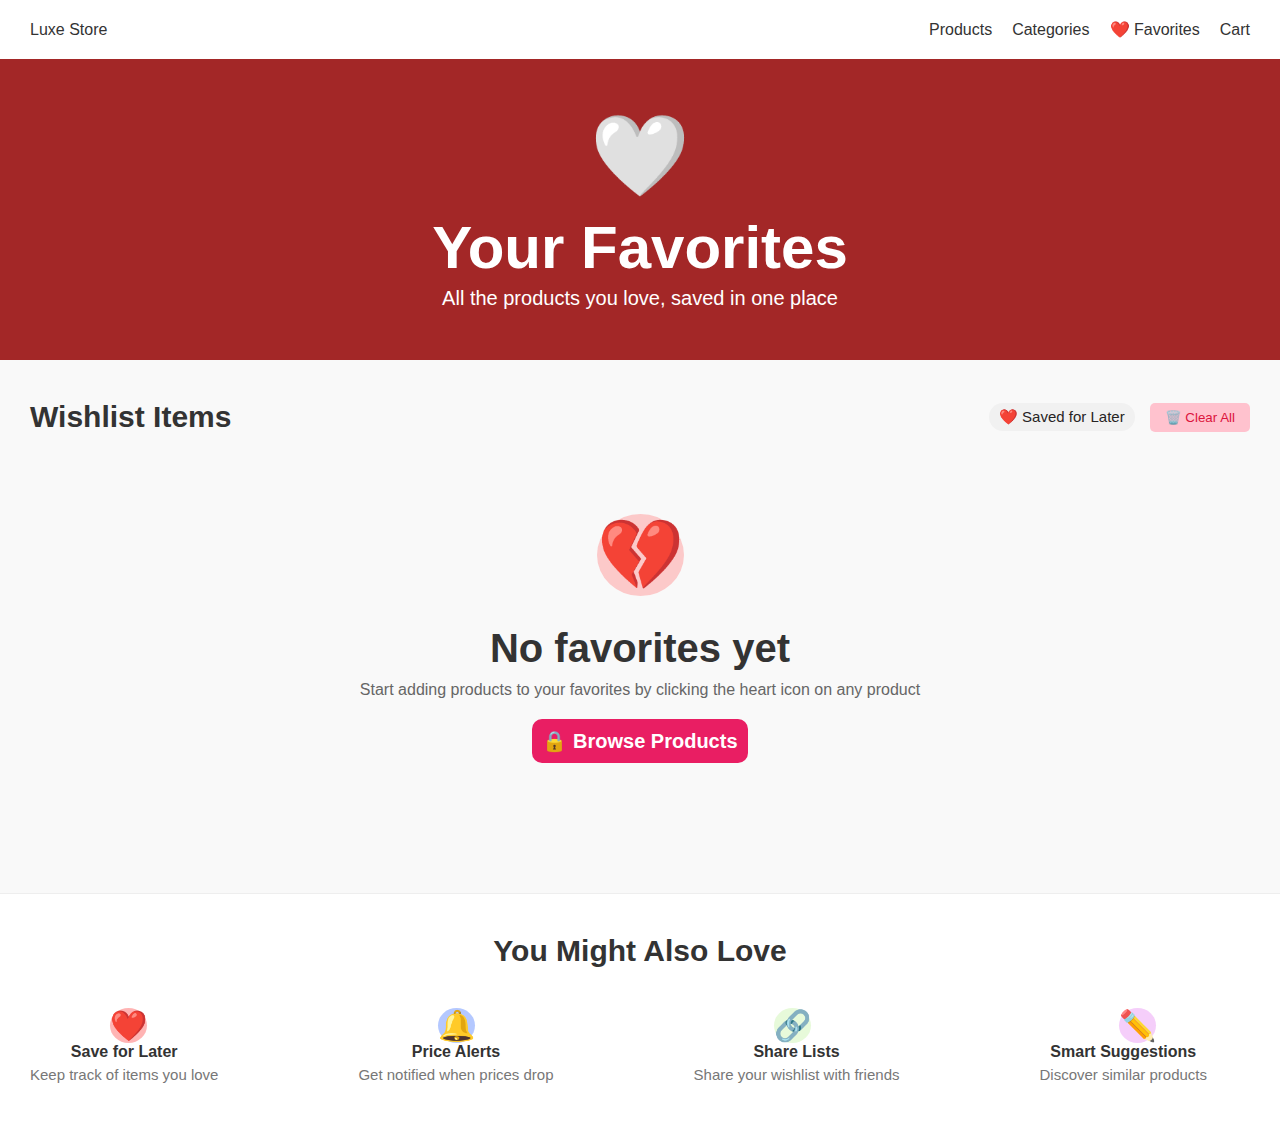
<file: favorite.html>
<!DOCTYPE html>
<html lang="en">
<head>
  <meta charset="UTF-8">
  <meta name="viewport" content="width=device-width, initial-scale=1.0">
  <title>Your Favorites</title>
</head>
<style>
  
    * {
      margin: 0;
      padding: 0;
      box-sizing: border-box;
      font-family: Arial, sans-serif;
    }

    body {
      background-color: #f9f9f9;
      color: #333;
    }

    header {
      background-color: #fff;
      padding: 20px 30px;
      display: flex;
      justify-content: space-between;
      align-items: center;
      box-shadow: 0 2px 4px rgba(0,0,0,0.05);
    }

    .nav-links {
      display: flex;
      gap: 20px;
      align-items: center;
    }

    .nav-links a {
      text-decoration: none;
      color: #333;
      font-weight: 500;
    }

    .nav-links a.fav {
      color: crimson;
      font-weight: bold;
    }

    .header-heart {
      color: white;
      font-size: 80px;
    }
    .broken-heart{
      font-size: 70px;
      
    }

    .broken-heart-div{
      border-radius: 50%;
      background-color: rgb(252, 201, 201);
    }

    .top {
      background-color: #a32727;
      color: #fff;
      padding: 50px 50px 50px;
      text-align: center;
    }

    .top img{
      background-color: crimson;
    }
   
    .top h1 {
      font-size: 60px;
      margin: 10px 0 5px;
    }

    .top p {
      font-size: 20px;
    }

    .favorites-body {
      padding: 40px 30px;
    }

    .wishlist-header {
      display: flex;
      justify-content: space-between;
      align-items: center;
      margin-bottom: 30px;
    }

    .wishlist-header h2 {
      font-size: 30px;
    }

    .wishlist-controls {
      display: flex;
      align-items: center;
      gap: 15px;
    }

    .tag {
      background-color: #f1f1f1;
      color: rgb(39, 36, 36);
      padding: 5px 10px;
      border-radius: 20px;
      font-size: 15px;
    }

    .clear-btn {
      background-color: rgb(255, 194, 206);
      color: crimson;
      border: none;
      padding: 7px 15px;
      border-radius: 5px;
      cursor: pointer;
      display: flex;
      align-items: center;
      gap: 5px;
    }

    .empty-state {
      text-align: center;
      padding: 50px 0;
      display: flex;
      flex-direction: column;
      align-items: center;
      justify-content: center;
    }

   
    .empty-state h3 {
      font-size: 40px;
      margin-bottom: 10px;
      margin-top: 30px;
    }

    .empty-state p {
      margin-bottom: 20px;
      color: #666;
    }

    .browse-btn {
      padding: 10px 10px;
      background-color: #e91e63;
      color: #fff;
      border: none;
      border-radius: 10px;
      cursor: pointer;
      font-weight: bold;
      display: flex;
      align-items: center;
      gap: 8px;
      justify-content: center;
      font-size: 20px;
    }

    .recommendation {
      background-color: #fff;
      padding: 40px 30px;
      margin-top: 40px;
      border-top: 1px solid #eee;
    }

    .recommendation h3 {
      text-align: center;
      margin-bottom: 40px;
      font-size: 30px;
    }

    .features {
      display: flex;
      gap: 140px;
      text-align: center;
    }

    .features div i {
      font-size: 20px;
      margin-bottom: 10px;
      color: #555;
    }

    .features div h4 {
      margin-bottom: 5px;
      font-weight: 600;
    }

    .features div p {
      color: #777;
      font-size: 15px;
    }

    .icon1{
      border-radius: 50%;
      background-color: rgb(255, 180, 180);
      height: auto;
      width: max-content;
      margin-left: 80px;
      font-size: 30px;
    }

        .icon2{
      border-radius: 50%;
      background-color: rgb(180, 200, 255);
      height: auto;
      width: max-content;
      margin-left: 80px;
      font-size: 30px;
    }

        .icon3{
      border-radius: 50%;
      background-color: rgb(231, 250, 218);
      height: auto;
      width: max-content;
      margin-left: 80px;
      font-size: 30px;
    }

        .icon4{
      border-radius: 50%;
      background-color: rgb(245, 206, 250);
      height: auto;
      width: max-content;
      margin-left: 80px;
      font-size: 30px;
    }
</style>
<body>
  <header>
    <div class="logo">Luxe Store</div>
    <nav class="nav-links">
      <a href="products.html">Products</a>
      <a href="categories.html">Categories</a>
      <a href="favorites.html"> ❤️ Favorites</a>
      <a href="cart.html">Cart</a>
    </nav>
  </header>

  <section class="top">
    <div class="header-heart"> 🤍</div>
    <h1>Your Favorites</h1>
    <p>All the products you love, saved in one place</p>
  </section>

  <section class="favorites-body">
    <div class="wishlist-header">
      <h2>Wishlist Items</h2>
      <div class="wishlist-controls">
        <span class="tag"> ❤️ Saved for Later</span>
        <button class="clear-btn"> 🗑️ Clear All</button>
      </div>
    </div>

    <div class="empty-state">
      <div class="broken-heart-div">
      <div class="broken-heart">💔</div>
      </div>
      <h3>No favorites yet</h3>
      <p>Start adding products to your favorites by clicking the heart icon on any product</p>
      <button class="browse-btn"> 🔒 Browse Products</button>
    </div>
  </section>

  <section class="recommendation">
    <h3>You Might Also Love</h3>
    <div class="features">
      <div>
        <div class="icon1">❤️</div>
        <h4>Save for Later</h4>
        <p>Keep track of items you love</p>
      </div>
      <div>
        <div class="icon2">🔔</div>
        <h4>Price Alerts</h4>
        <p>Get notified when prices drop</p>
      </div>
      <div>
        <div class="icon3">🔗</div>
        <h4>Share Lists</h4>
        <p>Share your wishlist with friends</p>
      </div> 
      <div>
        <div class="icon4"> ✏️</div>
        <h4>Smart Suggestions</h4>
        <p>Discover similar products</p>
      </div>
    </div>
  </section>
</body>
</html>
</file>
